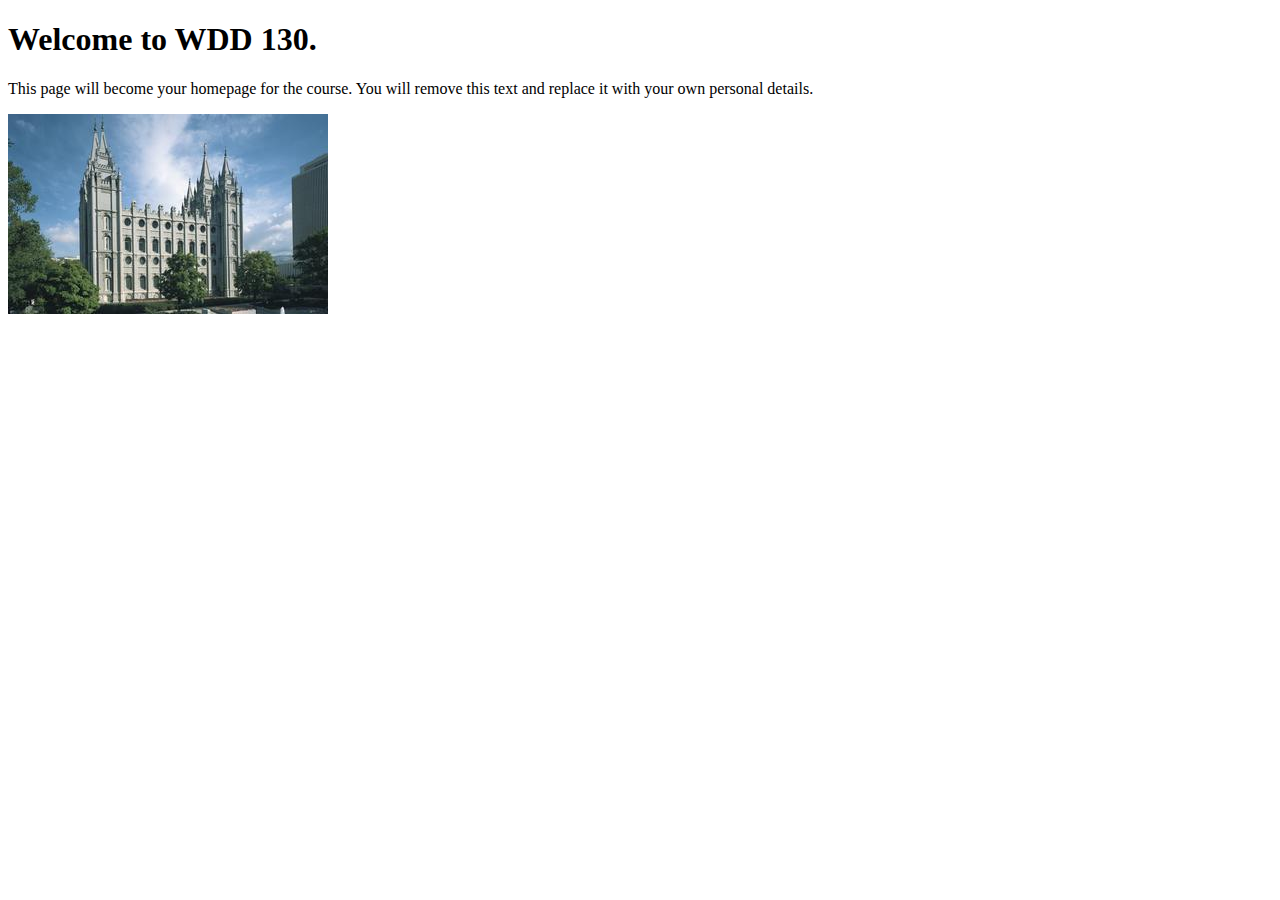
<file: index.html>
<!DOCTYPE html>
<html lang="en">
<head>
    <meta charset="UTF-8">
    <meta name="viewport" content="width=device-width, initial-scale=1.0">
    <title>WDD 130 | Personal Homepage</title>
</head>
<body>
    <h1>Welcome to WDD 130.</h1>
    <p>This page will become your homepage for the course. You will remove this text and replace it with your own personal details.</p>

    <img src="images/salt-lake-temple.jpg" alt="The Salt Lake Temple.">
</body>
</html>
</file>
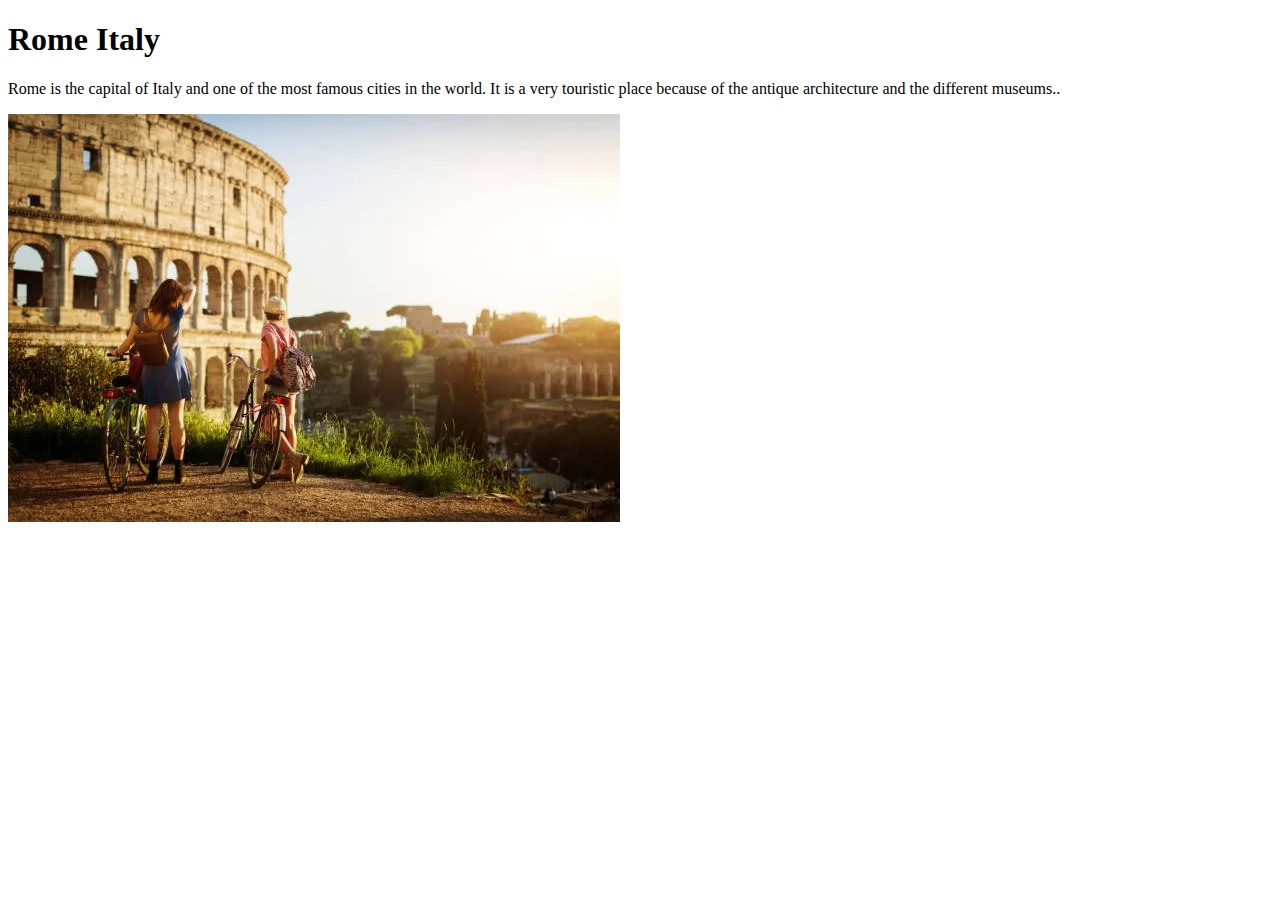
<file: week01/favorite-city.html>
<!DOCTYPE html>
<html lang="en-US">

<head>
    <meta http-equiv="Content-Type" content="text/html;charset=UTF-8">
    <meta name="viewport" content="width=device-width, initial-scale=1.0">
    <title>Rome Italy</title>
</head>

<body>
    <h1>Rome Italy</h1>
    <p>Rome is the capital of Italy and one of the most famous cities in the world. It is a very touristic place because
        of the antique architecture and the different museums..</p>
    <img src="images/coliseum.webp" alt="Rome Coliseum">
</body>

</html>
</file>
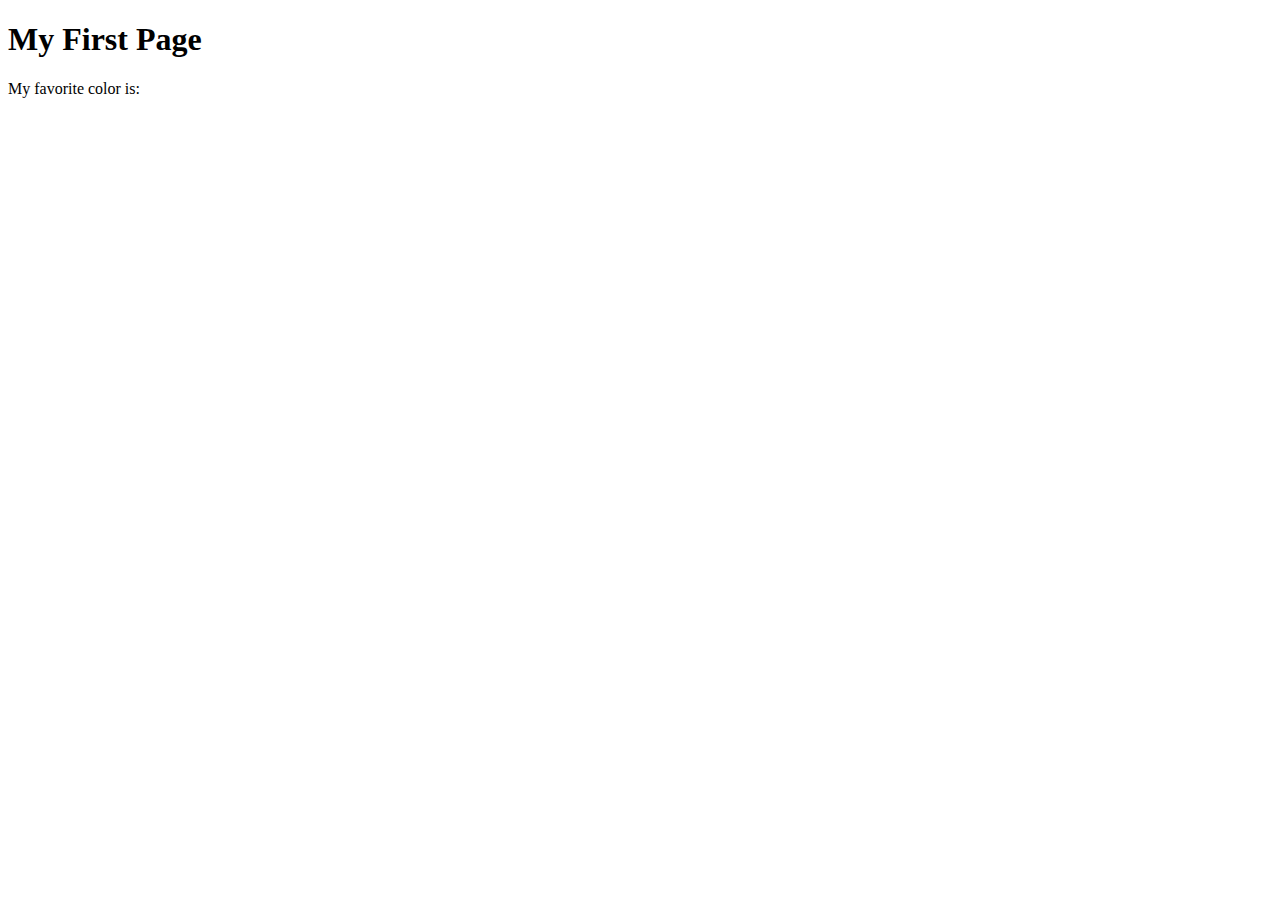
<file: week01/first-page.html>
<!DOCTYPE html>
<html lang="en">
<head>
    <meta charset="UTF-8">
    <meta name="viewport" content="width=device-width, initial-scale=1.0">
    <title>My First Page</title>
</head>
<body>
    <h1>My First Page</h1>
    <p>My favorite color is: </p>
</body>
</html>
</file>
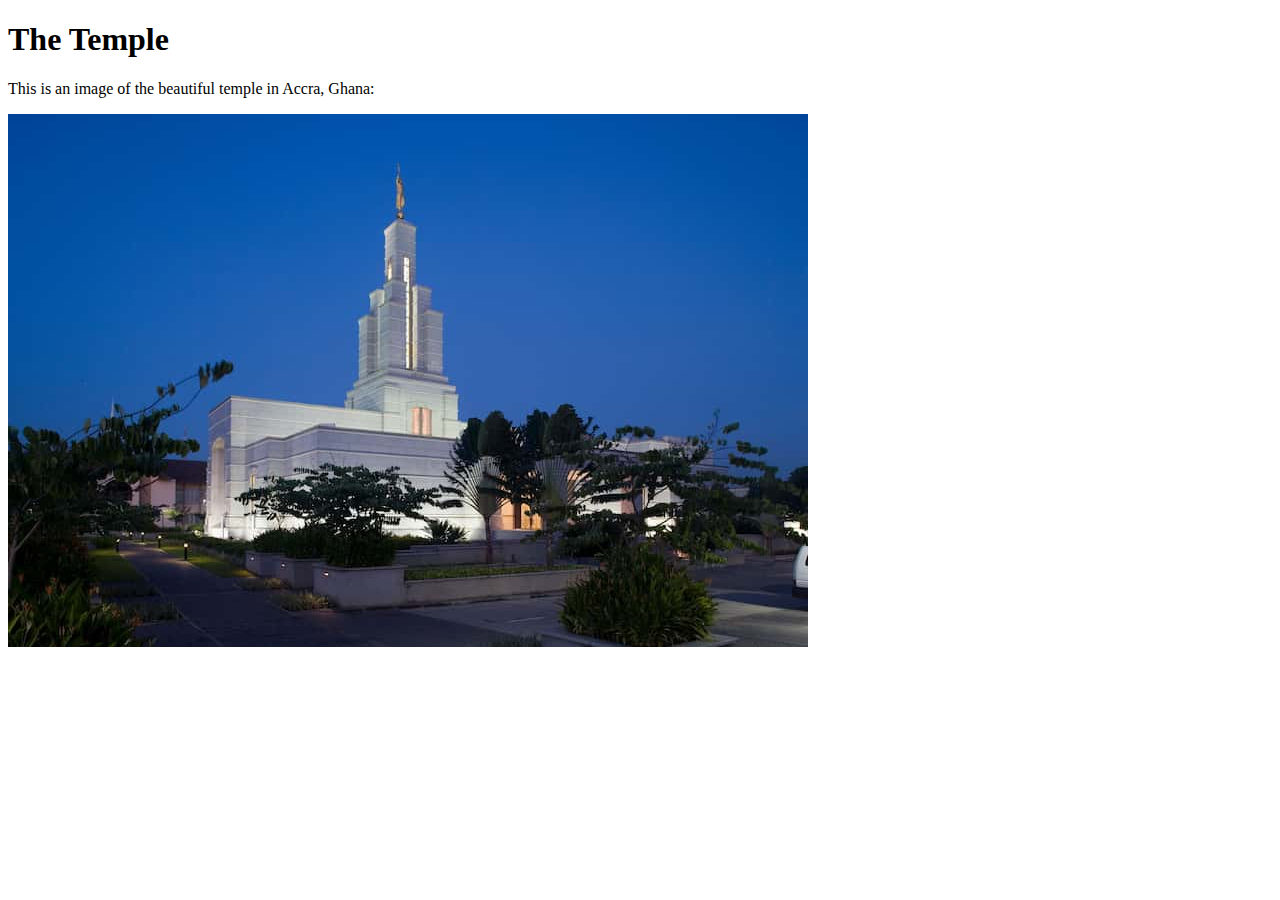
<file: week01/images-solution.html>
<!DOCTYPE html>
<html lang="en">
<head>
    <meta charset="UTF-8">
    <meta name="viewport" content="width=device-width, initial-scale=1.0">
    <title>Temple Image</title>
</head>
<body>
    <h1>The Temple</h1>
    <p>This is an image of the beautiful temple in Accra, Ghana:</p>
    <img src="images/temple-small.jpg" alt="The Accra Ghana Temple">
    
</body>
</html>
</file>
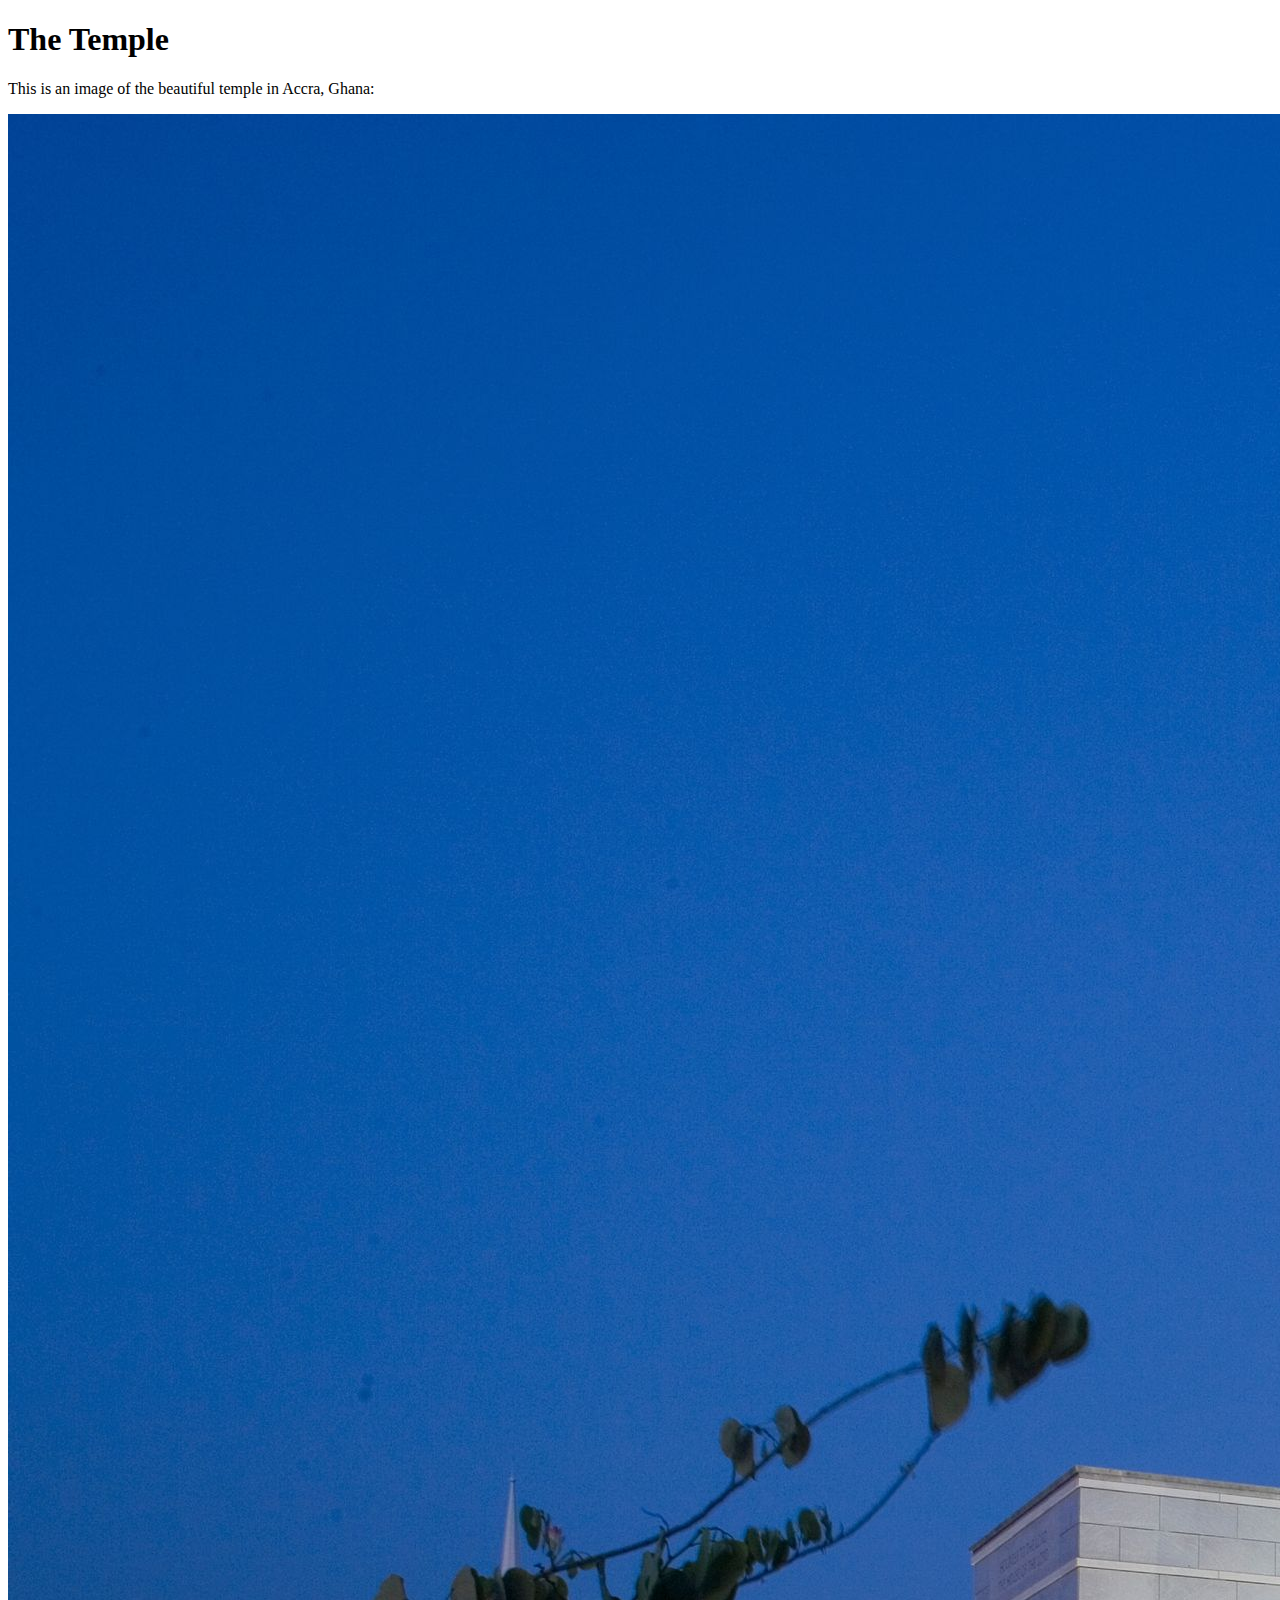
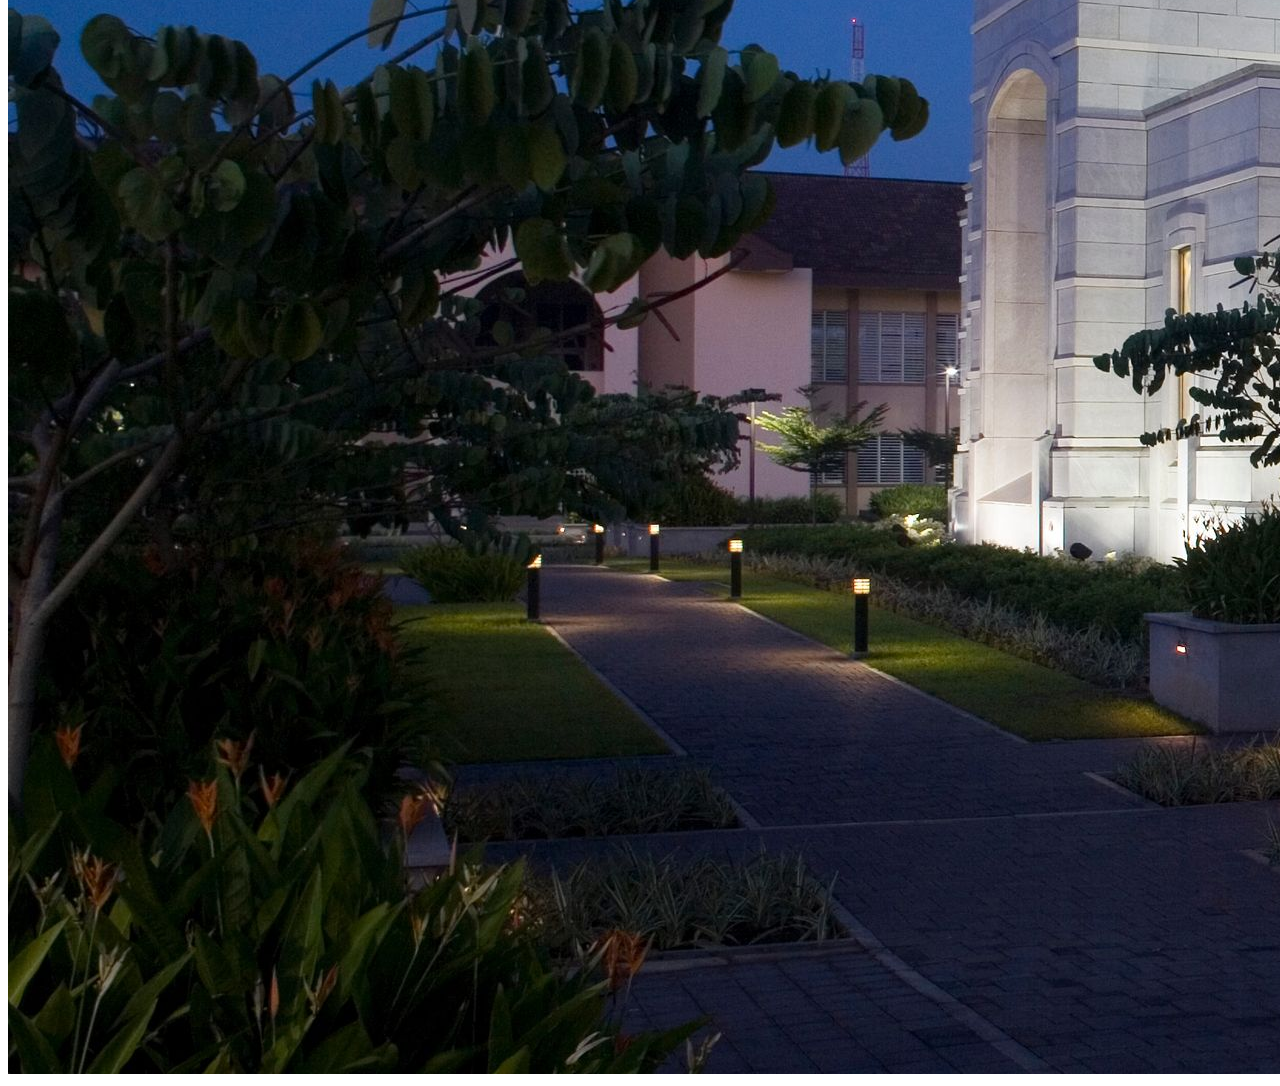
<file: week01/images.html>
<!DOCTYPE html>
<html lang="en">
<head>
    <meta charset="UTF-8">
    <meta name="viewport" content="width=device-width, initial-scale=1.0">
    <title>Temple Image</title>
</head>
<body>
    <h1>The Temple</h1>
    <p>This is an image of the beautiful temple in Accra, Ghana:</p>
    <img src="images/temple-large.jpeg" alt="The Accra Ghana Temple">
    
</body>
</html>
</file>
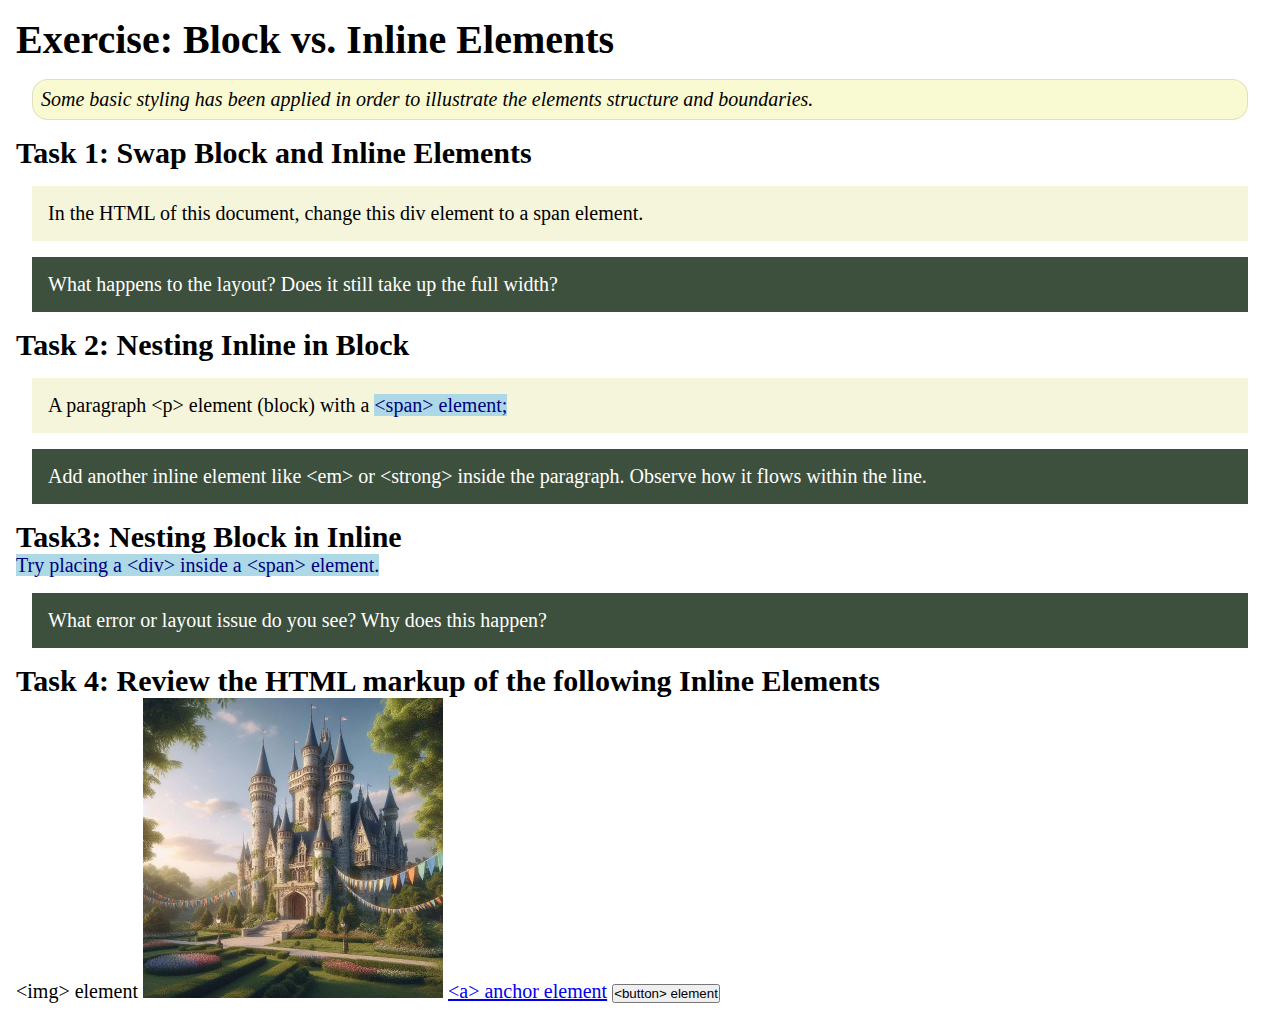
<file: week02/block-vs-inline.html>
<!DOCTYPE html>
<html lang="en">

<head>
    <meta charset="UTF-8">
    <meta name="viewport" content="width=device-width, initial-scale=1.0">
    <title>Exercise: Block vs. Inline Elements</title>
    <link rel="stylesheet" href="styles/block-vs-inline.css">
</head>

<body>
    <main>
        <h1>Exercise: Block vs. Inline Elements</h1>
        <p class="note">Some basic styling has been applied in order to illustrate the elements structure and
            boundaries.</p>

        <h2>Task 1: Swap Block and Inline Elements</h2>
        <div>In the HTML of this document, change this div element to a span element.</div>

        <p class="question">What happens to the layout? Does it still take up the full width?</p>

        <h2>Task 2: Nesting Inline in Block</h2>
        <p>A paragraph &lt;p&gt; element (block) with a <span>&lt;span&gt; element;</span></p>
        <p class="question">Add another inline element like &lt;em&gt; or &lt;strong&gt; inside the paragraph. Observe
            how it flows within the line.</p>

        <h2>Task3: Nesting Block in Inline</h2>
        <span>Try placing a &lt;div&gt; inside a &lt;span&gt; element.</span>
            <p class="question">What error or layout issue do you see? Why does this happen?</p>


            <h2>Task 4: Review the HTML markup of the following Inline Elements</h2>
        &lt;img&gt; element
        <img src="images/castle.webp" alt="placeholder image (images are inline)" width="300" height="300">
        <a href="https://churchofjesuschrist.org">&lt;a&gt; anchor element</a>
        <button type="button">&lt;button&gt; element</button>
    </main>
</body>

</html>
</file>
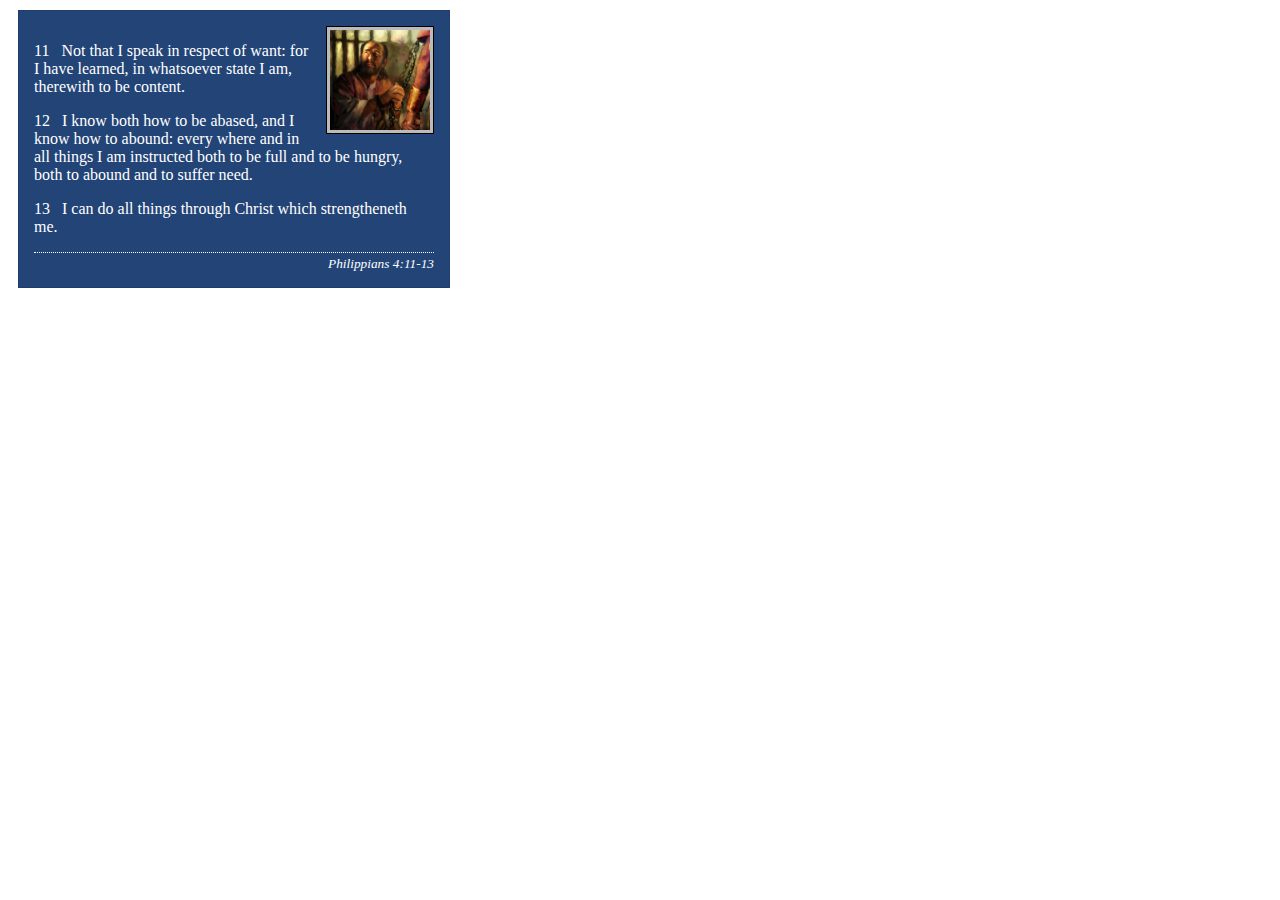
<file: week02/box-model-solution.html>
<!DOCTYPE html>
<html lang="en">
<head>
    <meta charset="UTF-8">
    <meta name="viewport" content="width=device-width, initial-scale=1.0">
    <title>Box Model Activity</title>
    <link rel="stylesheet" href="styles/box-model-solution.css">
</head>
<body>
    <main>
        <div class="callout">
            <img src="images/apostle-paul-imprisoned.webp" alt="Paul the Apostle - Imprisoned in Rome" width="200" height="200">
            <blockquote>
                <p>11 &nbsp; Not that I speak in respect of want: for I have learned, in whatsoever state I am, therewith to be content.</p>
                <p>12 &nbsp; I know both how to be abased, and I know how to abound: every where and in all things I am instructed both to be full and to be hungry, both to abound and to suffer need.</p>
                <p>13 &nbsp; I can do all things through Christ which strengtheneth me.</p>
            </blockquote>
            <cite>Philippians 4:11-13</cite>
        </div>
    </main>
</body>
</html>
</file>
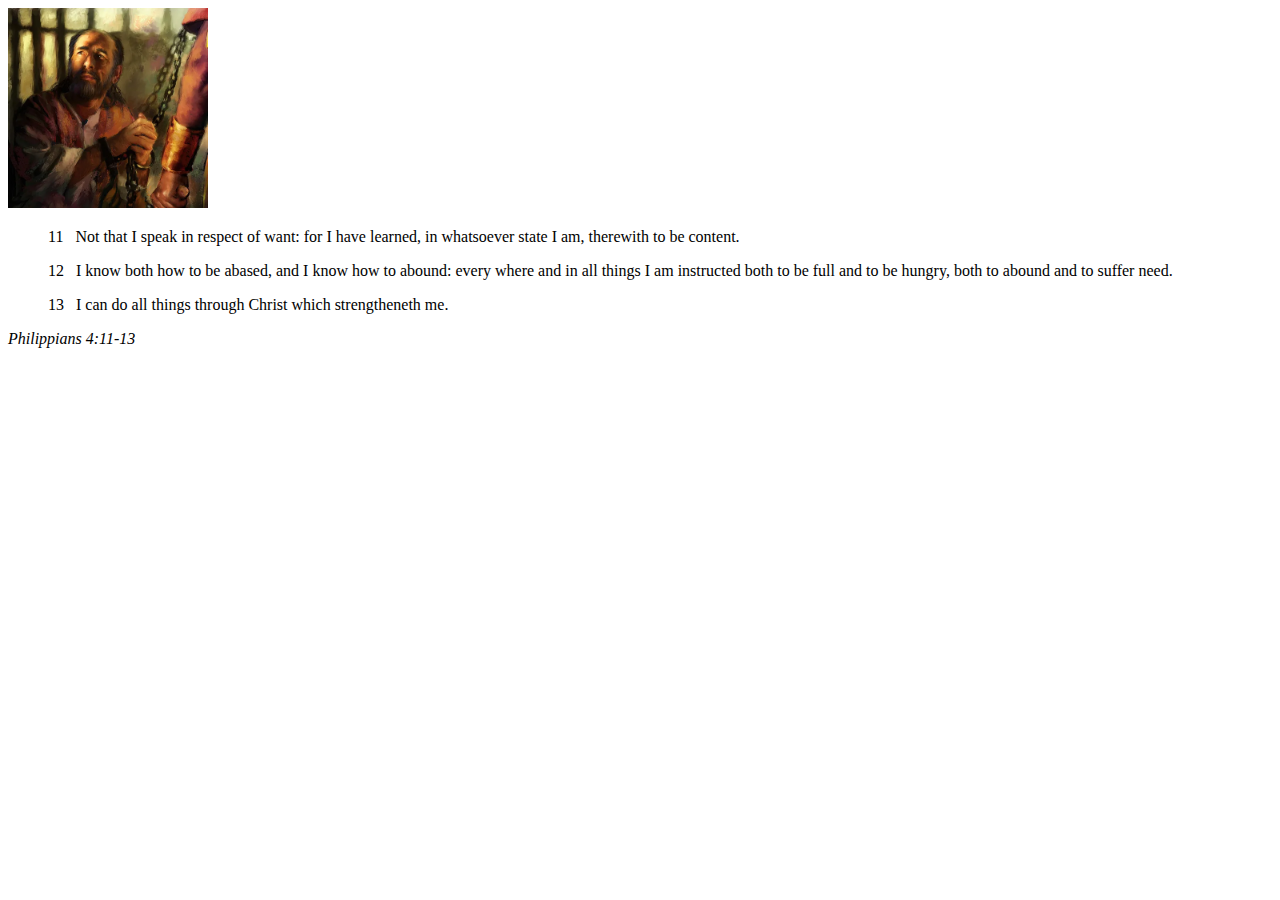
<file: week02/box-model.html>
<!DOCTYPE html>
<html lang="en">
<head>
    <meta charset="UTF-8">
    <meta name="viewport" content="width=device-width, initial-scale=1.0">
    <title>Box Model Activity</title>
</head>
<body>
    <main>
        <div class="callout">
            <img src="images/apostle-paul-imprisoned.webp" alt="Paul the Apostle - Imprisoned in Rome" width="200" height="200">
            <blockquote>
                <p>11 &nbsp; Not that I speak in respect of want: for I have learned, in whatsoever state I am, therewith to be content.</p>
                <p>12 &nbsp; I know both how to be abased, and I know how to abound: every where and in all things I am instructed both to be full and to be hungry, both to abound and to suffer need.</p>
                <p>13 &nbsp; I can do all things through Christ which strengtheneth me.</p>
            </blockquote>
            <cite>Philippians 4:11-13</cite>
        </div>
    </main>
</body>
</html>
</file>
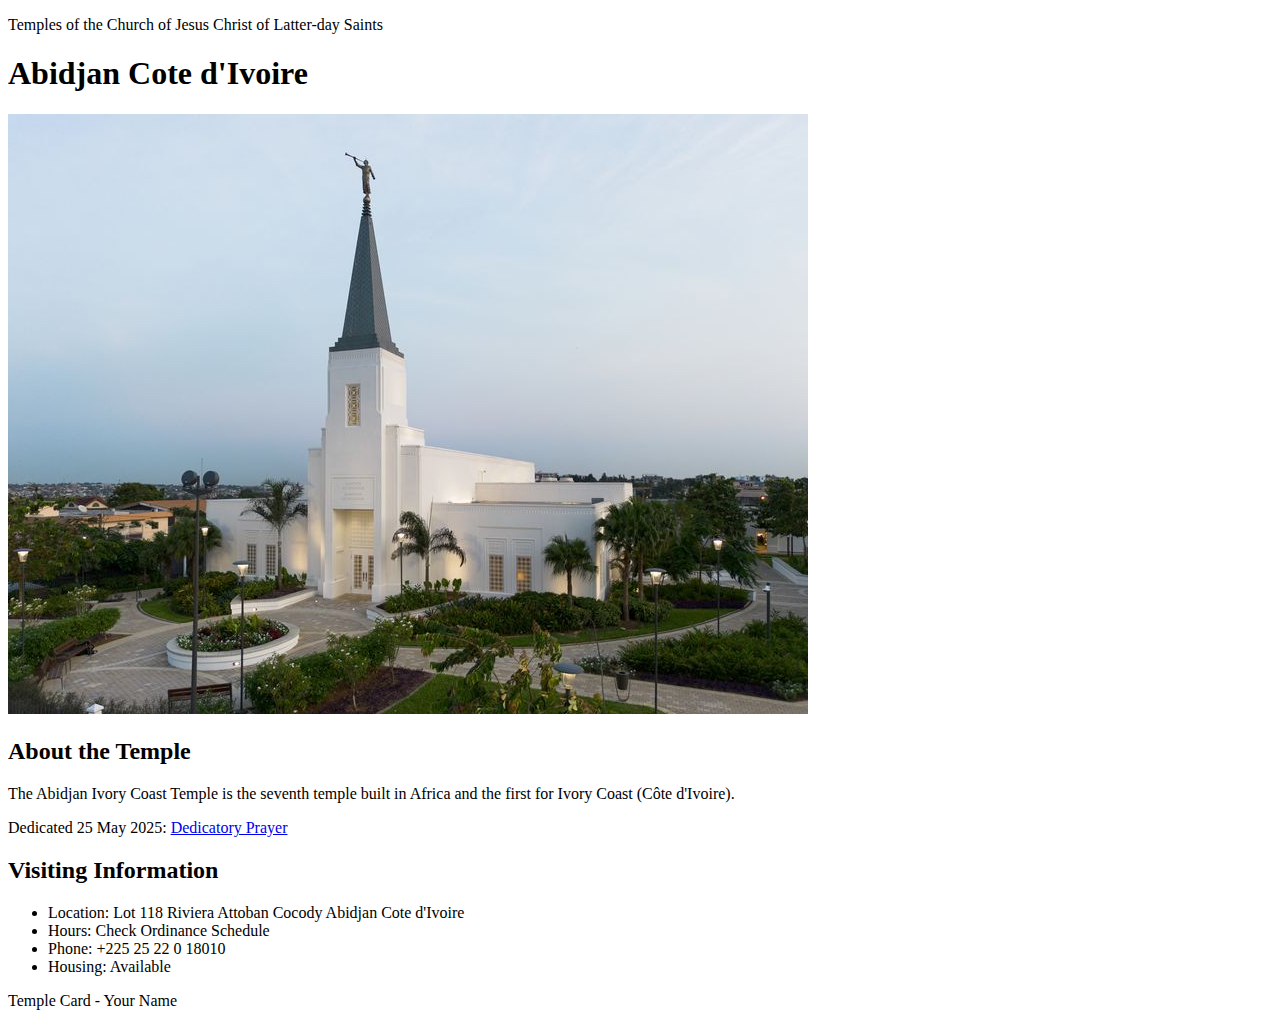
<file: week02/temple.html>
<!DOCTYPE html>
<html lang="en">

<head>
    <meta charset="UTF-8">
    <meta name="viewport" content="width=device-width, initial-scale=1.0">
    <title>Temple Card - Abidjan Cote d'Ivoire</title>
</head>

<body>
    <header>
        <p>Temples of the Church of Jesus Christ of Latter-day Saints</p>
    </header>
    <main>
        <h1>Abidjan Cote d'Ivoire</h1>
        <picture>
            <img src="images/abidjan-ivory-coast.jpeg" alt="Abidjan Cote d'Ivoire Temple">
        </picture>
        <section>
            <h2>About the Temple</h2>
            <p>The Abidjan Ivory Coast Temple is the seventh temple built in Africa and the first for Ivory Coast (Côte
                d'Ivoire).</p>
            <p>Dedicated 25 May 2025: <a
                    href="https://www.churchofjesuschrist.org/temples/dedicatory-prayer/abidjan-ivory-coast-temple/2025-05-25?lang=eng"
                    target="_blank" rel="noopener noreferrer">Dedicatory Prayer</a></p>
        </section>
        <section>
            <h2>Visiting Information</h2>
            <ul>
                <li>Location: Lot 118 Riviera Attoban Cocody Abidjan Cote d'Ivoire</li>
                <li>Hours: Check Ordinance Schedule</li>
                <li>Phone: +225 25 22 0 18010</li>
                <li>Housing: Available</li>
            </ul>
        </section>
    </main>
    <footer>
        <p>Temple Card - Your Name</p>
    </footer>
</body>

</html>
</file>
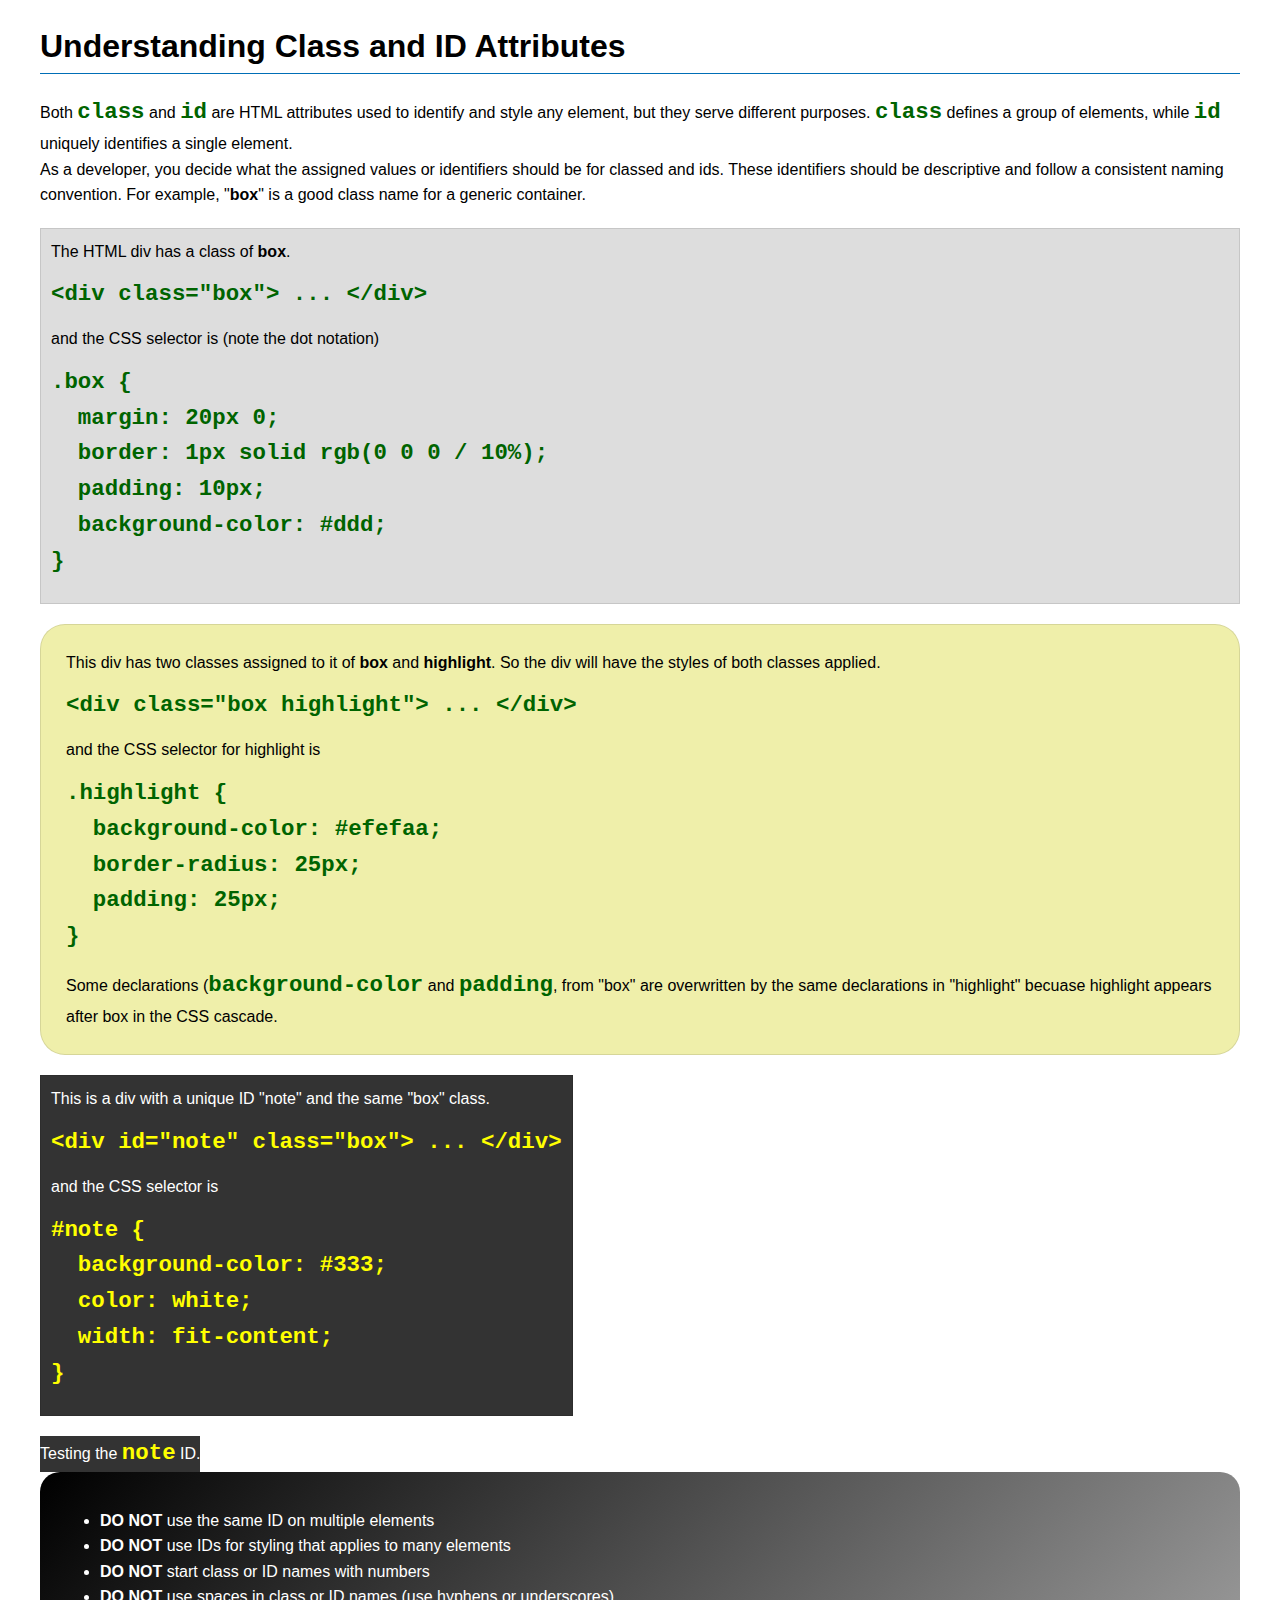
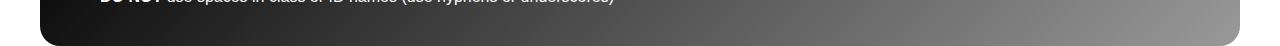
<file: week03/class-and-id.html>
<!DOCTYPE html>
<html lang="en">

<head>
    <meta charset="UTF-8">
    <meta name="viewport" content="width=device-width, initial-scale=1.0">
    <title>Class vs ID Attributes</title>
    <link rel="stylesheet" href="styles/class-and-id.css">
</head>

<body>
    <h1>Understanding Class and ID Attributes</h1>
    <p>Both <code>class</code> and <code>id</code> are HTML attributes used to identify and style any element, but they
        serve different purposes. <code>class</code> defines a group of elements, while <code>id</code> uniquely
        identifies a single element.</p>
    <p>As a developer, you decide what the assigned values or identifiers should be for classed and ids. These
        identifiers should be
        descriptive and follow a consistent naming convention. For example, "<strong>box</strong>" is a good class name
        for a generic container.</p>
    <div class="box">
        <p>The HTML div has a class of <strong>box</strong>.</p>
        <pre><code class="html">&lt;div class="box"&gt; ... &lt;/div&gt;</code></pre>
        and the CSS selector is (note the dot notation)
        <pre><code class="css">.box {
  margin: 20px 0;
  border: 1px solid rgb(0 0 0 / 10%);
  padding: 10px;
  background-color: #ddd; 
}</code></pre>
    </div>

    <div class="box highlight">
        <p>This div has two classes assigned to it of <strong>box</strong> and <strong>highlight</strong>. So the div
            will have the styles of both classes applied.</p>
        <pre><code class="html">&lt;div class="box highlight"&gt; ... &lt;/div&gt;</code></pre>
        and the CSS selector for highlight is
        <pre><code class="css">.highlight {
  background-color: #efefaa;
  border-radius: 25px;
  padding: 25px;
}</code></pre>
<p>Some declarations (<code>background-color</code> and <code>padding</code>, from "box" are overwritten by the same declarations in "highlight" becuase highlight appears after box in the CSS cascade.</p>
    </div>

    <div id="note" class="box">
        <p>This is a div with a unique ID "note" and the same "box" class.</p>
        <pre><code class="html">&lt;div id="note" class="box"&gt; ... &lt;/div&gt;</code></pre>
        and the CSS selector is
        <pre><code class="css">#note {
  background-color: #333;
  color: white;
  width: fit-content;
}</code></pre>
    </div>

    <div id="note">
        <p>Testing the <code>note</code> ID.</p>
    </div>

    <section id="best-practice">
        <ul>
            <li><strong>DO NOT</strong> use the same ID on multiple elements</li>
            <li><strong>DO NOT</strong> use IDs for styling that applies to many elements</li>
            <li><strong>DO NOT</strong> start class or ID names with numbers</li>
            <li><strong>DO NOT</strong> use spaces in class or ID names (use hyphens or underscores)</li>
        </ul>
    </section>




</body>

</html>
</file>
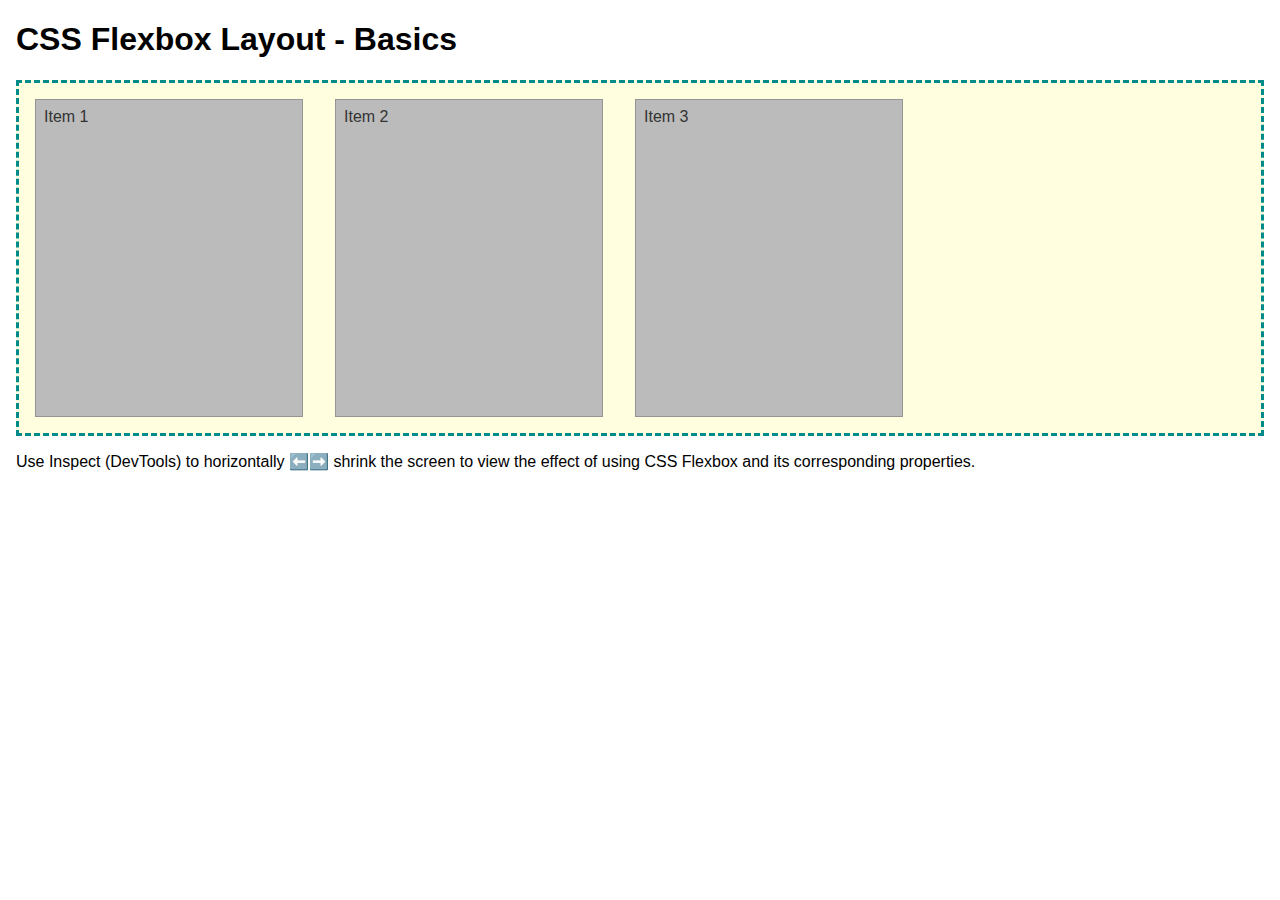
<file: week04/flexbox-layout.html>
<!DOCTYPE html>
<html lang="en">
<head>
    <meta charset="UTF-8">
    <meta name="viewport" content="width=device-width, initial-scale=1.0">
    <title>CSS Flexbox Layout - Basics</title>
    <link rel="stylesheet" href="styles/flexbox.css">
</head>
<body>
    <main>
        <h1>CSS Flexbox Layout - Basics</h1>
        <div class="flex-container">
            <div class="flex-item item1">Item 1</div>
            <div class="flex-item item2">Item 2</div>
            <div class="flex-item item3">Item 3</div>
        </div>
        <p>Use Inspect (DevTools) to horizontally ⬅️➡️ shrink the screen to view the effect of using CSS Flexbox and its corresponding properties.</p>
    </main>
</body>
</html>
</file>
<file: week02/styles/block-vs-inline.css>
* {
    margin: 0;
    padding: 0;
}

body {
    font-size: 20px;
    margin: 1rem;
}

p,
div {
    background-color: beige;
    margin: 1rem;
    padding: 1rem;
}

span {
    color: navy;
    background-color: lightblue;
}

code {
    margin: 0;
    padding: 0;
    color: green;
    font-size: 1.2rem;
}

.note {
    font-style: italic;
    background-color: lightgoldenrodyellow;
    border-radius: 1rem;
    border: 1px solid rgb(0 0 0 / 10%);
    margin: 1rem;
    padding: .5rem;
}

.question {
    background-color: #3d503d;
    color: #fff;
}
</file>
<file: week02/styles/box-model-solution.css>
.callout {
    max-width: 400px;
    margin: 10px;
    border: 1px solid rgba(0, 0, 0, .1);
    padding: 15px;
    background-color: #247;
    color: #fff;
}

.callout img {
    float: right;
    margin: 0 0 10px 15px;
    border: 1px solid #000;
    padding: 3px;
    background-color: #bbb;
    width: 100px;
    height: auto;

}

blockquote {
    margin: 0;
}

cite {
    display: block;
    border-top: 1px dotted #fff;
    padding-top: 3px;
    text-align: right;
    font-size: smaller;
}
</file>
<file: week03/styles/class-and-id.css>
body {
    font-family: Arial, sans-serif;
    line-height: 1.6;
    margin: 0;
    padding: 0 40px;
}

h1 {
    border-bottom: 1px solid rgb(0 110 182);
    padding-bottom: 0;
}



p {
    margin: 0;
}

code {
    color: darkgreen;
    font-weight: 700;
    font-size: 1.4rem;
}

/* Class examples - can be reused */

.box {
    margin: 20px 0;
    border: 1px solid rgb(0 0 0 / 10%);
    padding: 10px;
    background-color: #ddd; /* this is shorthand for #dddddd */
}

.highlight {
    background-color: #efefaa;
    border-radius: 25px;
    padding: 25px;
}

/* ID examples - should be unique */

#note {
    background-color: #333;
    color: white;
    width: fit-content;
}

#note code {
    color: yellow;
}

#best-practice {
    background: linear-gradient(135deg, #000 0%, #999 100%);
    color: white;
    border-radius: 20px;
    padding: 20px
}
</file>
<file: week04/styles/flexbox.css>
body {
    font-family: Helvetica, Arial, sans-serif;
    margin: 1rem;
}

.flex-container {
    border: 3px dashed darkcyan;
    background-color: lightyellow;
    display: flex;
    flex-wrap: wrap;
}

.flex-item {
    width: 250px;
    margin: 1rem;
    border: 1px solid rgb(0 0 0 / 20%);
    padding: 0.5rem;
    background-color: #bbb;
    color: #333;
}

.item1 {
    min-height: 100px;
}

.item2 {
    min-height: 200px;
}

.item3 {
    min-height: 300px;
}
</file>
